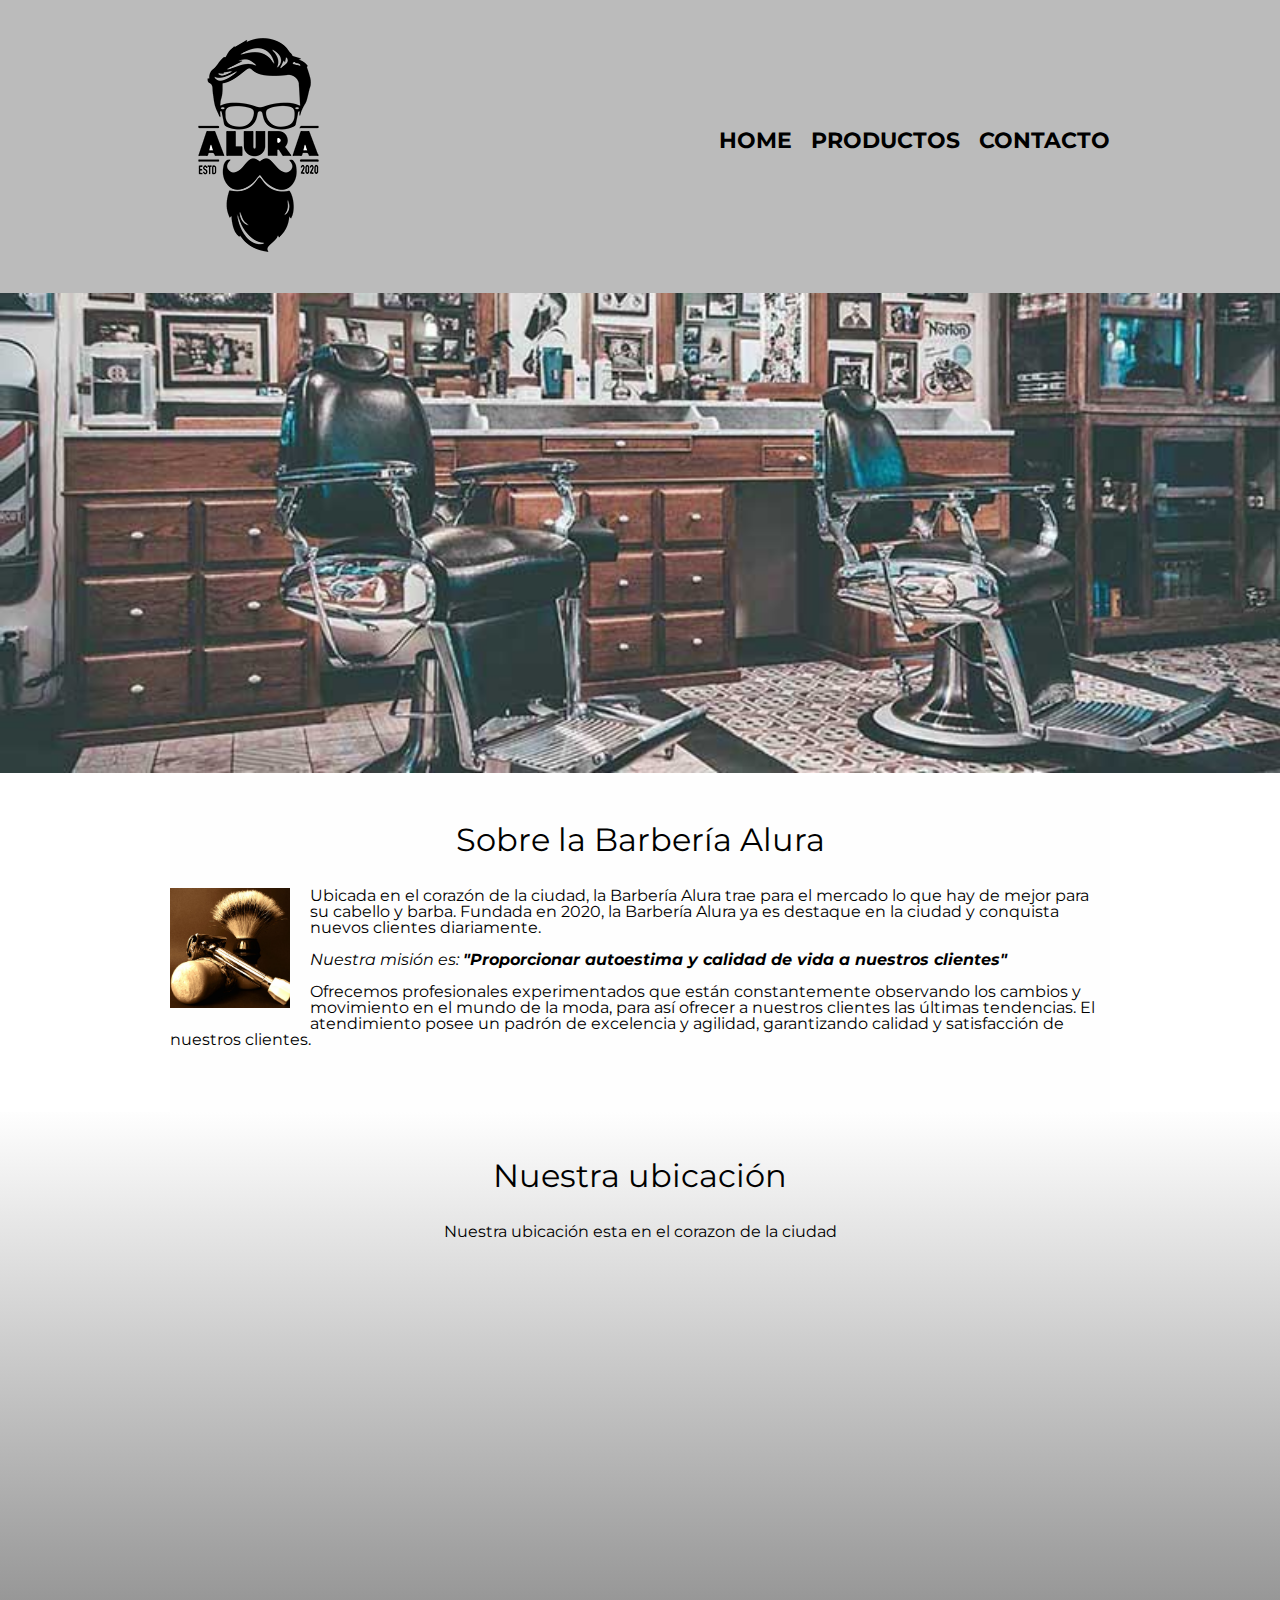
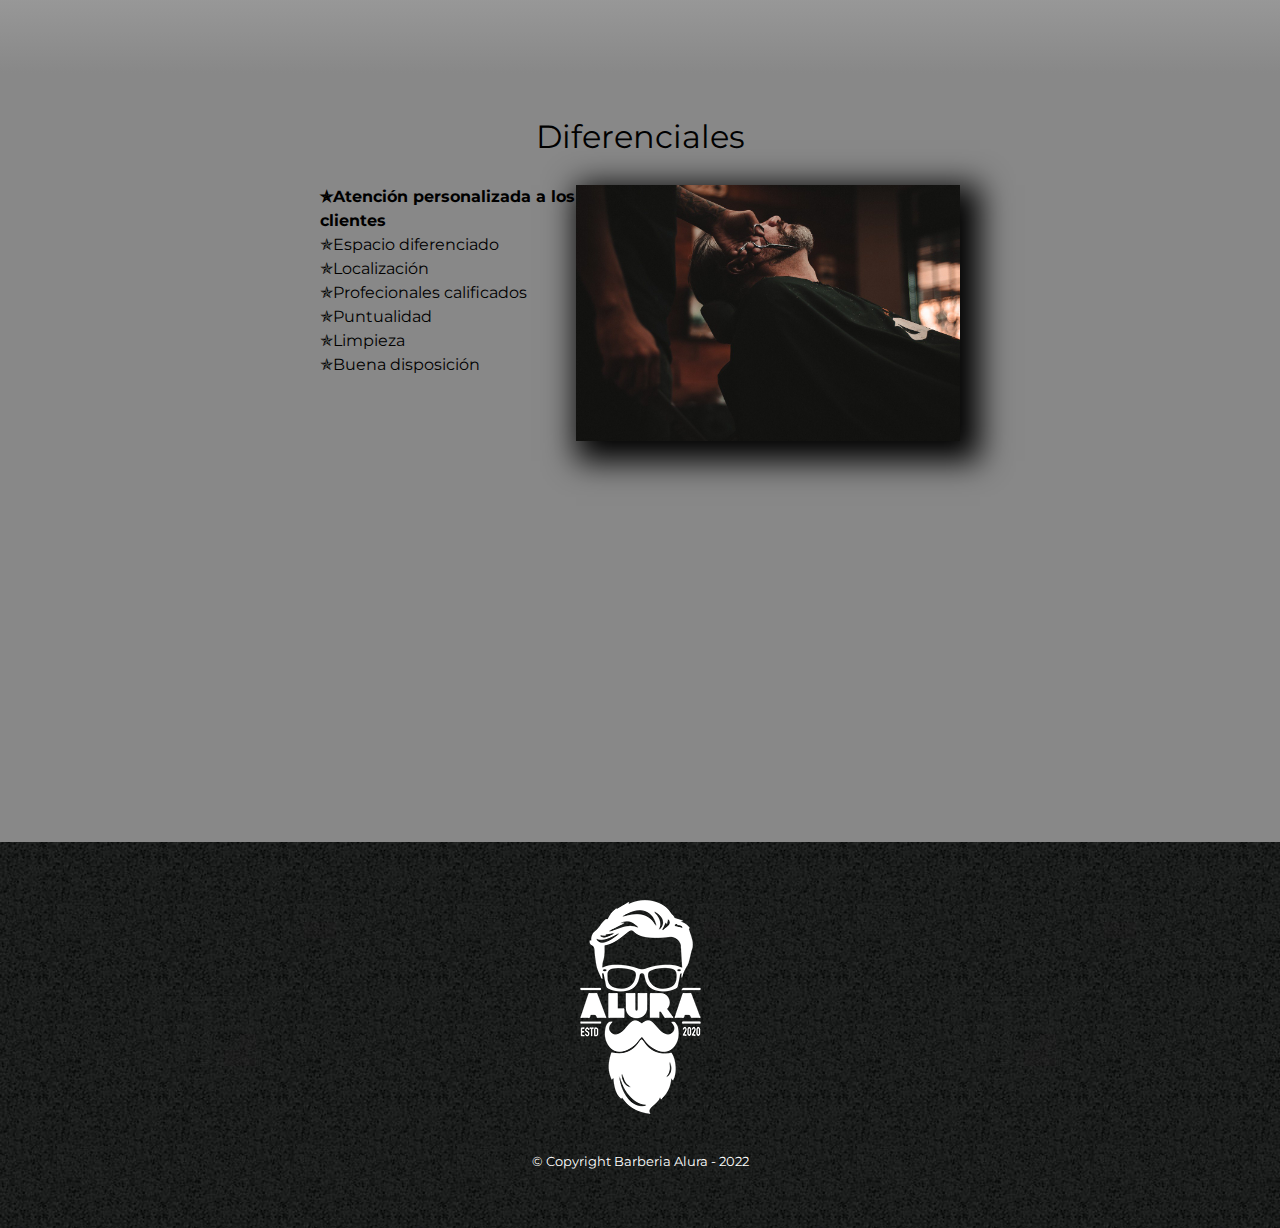
<file: index.html>
<!DOCTYPE html>
<html lang="es">
<head>
    <meta charset="UTF-8">
    <meta http-equiv="X-UA-Compatible" content="IE=edge">
    <meta name="viewport" content="width=device-width, initial-scale=1.0">
    <title>Barbería Alura</title>
    <link rel="stylesheet" href="./reset.css">
    <link rel="stylesheet" href="./styles.css">
    <link rel="preconnect" href="https://fonts.googleapis.com">
    <link rel="preconnect" href="https://fonts.gstatic.com" crossorigin>
    <link href="https://fonts.googleapis.com/css2?family=Montserrat:wght@300&display=swap" rel="stylesheet">
</head>
<body>
    <header>

        <div class="caja">
            <h1>
                <img src="./images/logo.png" alt="Logo de la Barbería Alura">
            </h1>
            
            <nav>
                <ul>
                    <li> 
                        <a href="#">HOME</a>
                    </li>
                    <li>
                        <a href="./productos.html">PRODUCTOS</a>
                    </li>
                    <li>
                        <a href="./contacto.html">CONTACTO</a>
                    </li>
            </ul>
            </nav>
        </div>
    
    </header>
    <img class="banner" src="./images/banner.jpg" alt="">
    <main>
        <section class="principal">
            <h2 class="titulo-principal">Sobre la Barbería Alura</h2>
            <img class="utensilios" src="./images/utensilios.jpg" alt="Utensilios de un barbero">
            <p>Ubicada en el corazón de la ciudad, la <strong>Barbería Alura</strong> trae para el mercado lo que hay de mejor para su cabello y barba. Fundada en 2020, la Barbería Alura ya es destaque en la ciudad y conquista nuevos clientes diariamente. 
            </p>
            <p id="mision">
            <em>Nuestra misión es: 
                <b>"Proporcionar autoestima y calidad de vida a nuestros clientes"
                </b>
            </em>
            </p>
            <p>Ofrecemos profesionales experimentados que están constantemente observando los cambios y movimiento en el mundo de la moda, para así ofrecer a nuestros clientes las últimas tendencias. El atendimiento posee un padrón de excelencia y agilidad, garantizando calidad y satisfacción de nuestros clientes.</p>
        </section>

        <section class="mapa">
            <h3 class="titulo-principal">Nuestra ubicación</h3>
            <p>Nuestra ubicación esta en el corazon de la ciudad</p>
            <div class="mapa-contenido">
                <iframe src="https://www.google.com/maps/embed?pb=!1m18!1m12!1m3!1d7527.112641941706!2d-46.63553651527267!3d-23.589437772529315!2m3!1f0!2f0!3f0!3m2!1i1024!2i768!4f13.1!3m3!1m2!1s0x94ce5a2b2ed7f3a1%3A0xab35da2f5ca62674!2sCaelum%20-%20Education%20and%20Innovation!5e0!3m2!1ses!2sar!4v1661801250687!5m2!1ses!2sar" width="100%" height="350" style="border:0;" allowfullscreen="" loading="lazy" referrerpolicy="no-referrer-when-downgrade"></iframe>
            </div>
            
        </section>

        <section class="diferenciales">
            <h3 class="titulo-principal">Diferenciales</h3>
            <div class="contenido-diferenciales">
                <ul class="lista-diferenciales">
                    <li class="items">Atención personalizada a los clientes</li>
                    <li class="items">Espacio diferenciado</li>
                    <li class="items">Localización</li>
                    <li class="items">Profecionales calificados</li>
                    <li class="items">Puntualidad</li>
                    <li class="items">Limpieza</li>
                    <li class="items">Buena disposición</li>
                </ul><img class="imagen-diferenciales" src="./images/diferenciales.jpg" alt="">
            </div>
            <div class="video"> 
                <iframe width="100%" height="315" src="https://www.youtube.com/embed/wcVVXUV0YUY" title="YouTube video player" frameborder="0" allow="accelerometer; autoplay; clipboard-write; encrypted-media; gyroscope; picture-in-picture" allowfullscreen></iframe>
            </div>
        </section>

       
        
    </main>  

    <footer>
        <img src="./images/logo-blanco.png" alt="Logo de la Barbería Alura">
        <p class="copyright">&copy Copyright Barberia Alura - 2022</p>
    </footer>
</body>
</html>
</file>
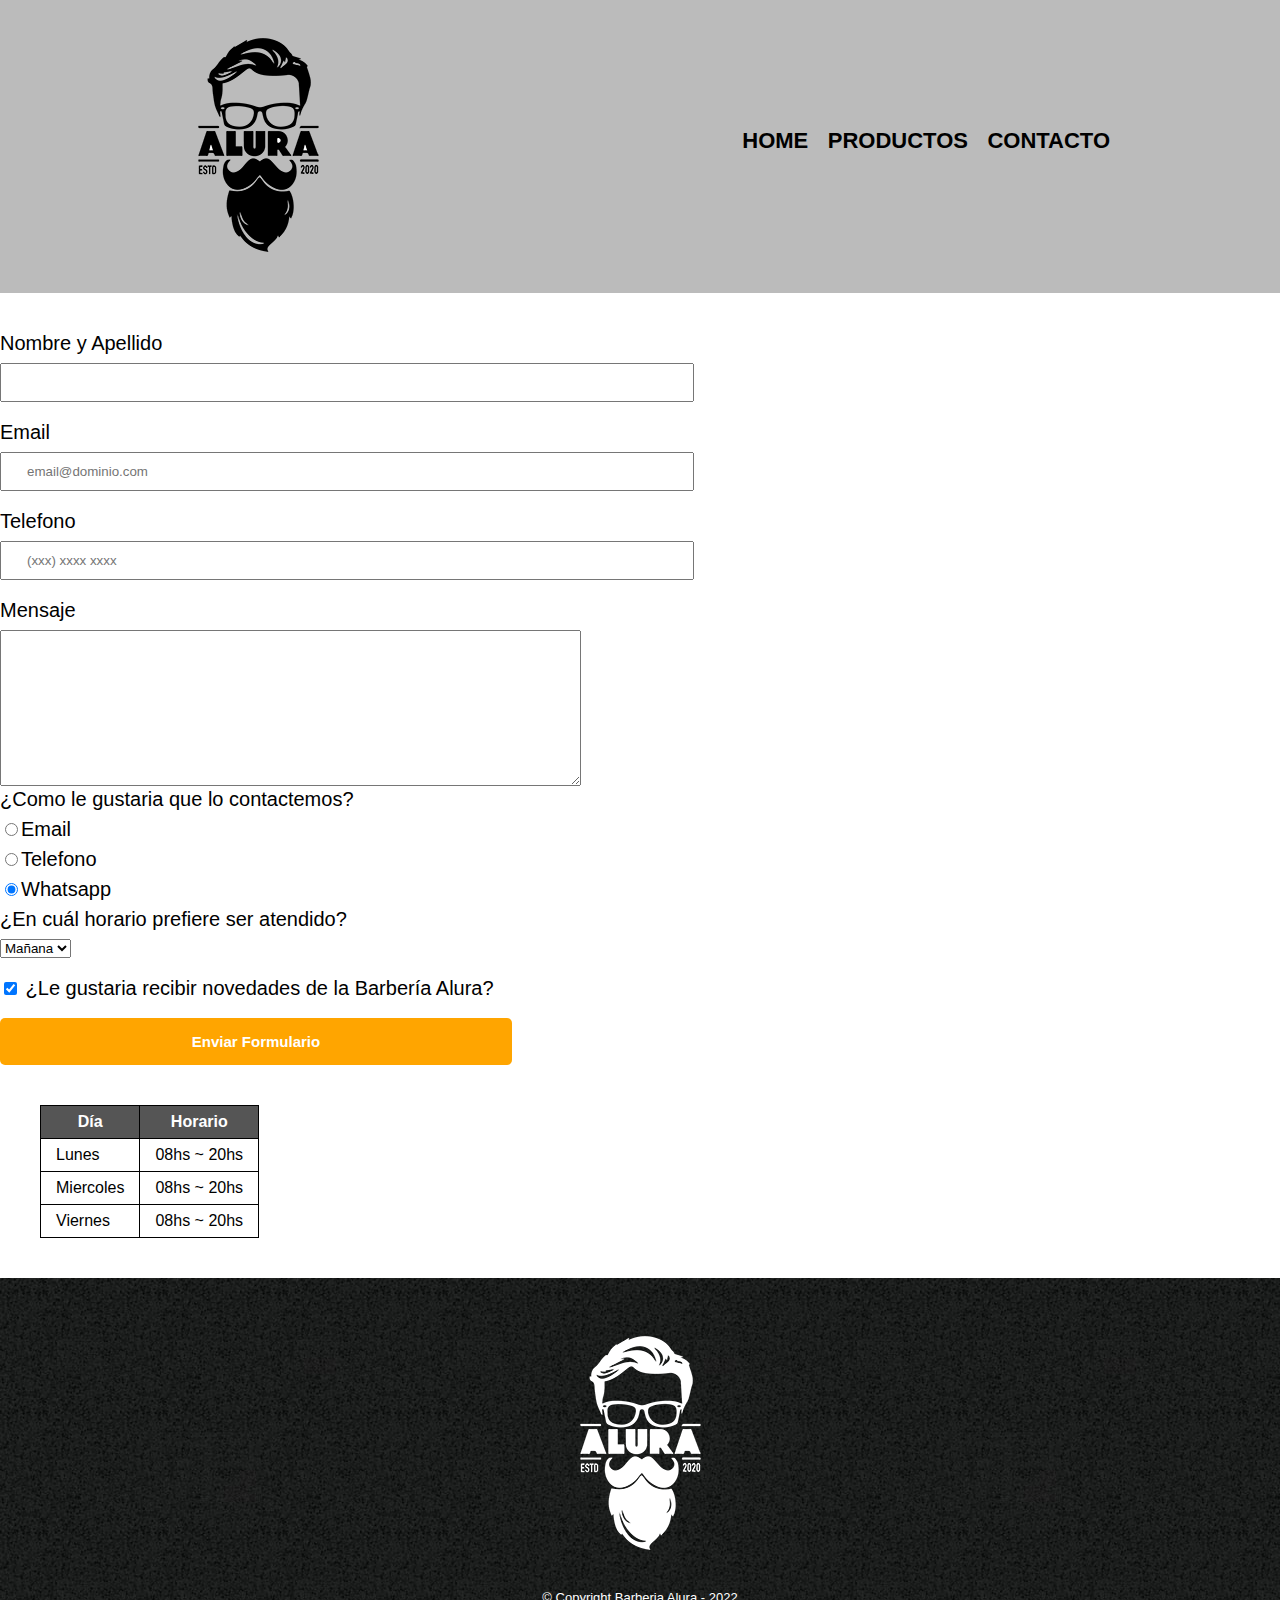
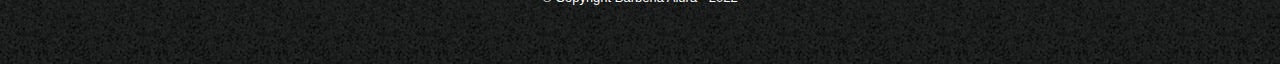
<file: contacto.html>
<!DOCTYPE html>
<html lang="en">
<head>
    <meta charset="UTF-8">
    <meta http-equiv="X-UA-Compatible" content="IE=edge">
    <meta name="viewport" content="width=device-width, initial-scale=1.0">
    <title>Contacto - Barberia Alura</title>
    <link rel="stylesheet" href="./reset.css">
    <link rel="stylesheet" href="./styles.css">
</head>
<body>
    <header>

        <div class="caja">
            <img src="./images/logo.png" alt="Logo de la Barbería Alura">
            <nav>
                <ul>
                    <li> 
                        <a href="./index.html">HOME</a>
                    </li>
                    <li>
                        <a href="./productos.html">PRODUCTOS</a>
                    </li>
                    <li>
                        <a href="#">CONTACTO</a>
                    </li>
            </ul>
            </nav>
        </div>
    
    </header>
    <main>
        
        <form action="" method="post">
            <label for="nombreapellido">Nombre y Apellido</label>
            <input class="input-padron" type="text" id="nombreapellido" required>

            <label for="email">Email</label>
            <input class="input-padron" type="email" id="email" required placeholder="email@dominio.com">
            
            <label for="telefono">Telefono</label>
            <input class="input-padron" type="tel" id="telefono" required placeholder="(xxx) xxxx xxxx">
    
            <label for="mensaje">Mensaje</label>
            <textarea id="mensaje" cols="70" rows="10" required></textarea>

            <fieldset>
                <legend>¿Como le gustaria que lo contactemos?</legend>

                <label for="radio-email"><input type="radio" name="contacto" value="email" id="radio-email">Email</label>

                <label for="radio-telefono"><input type="radio" name="contacto" value="telefono" id="radio-telefono">Telefono</label>
                
                <label for="radio-whatsapp"><input type="radio" name="contacto" value="whatsapp" id="radio-whatsapp" checked>Whatsapp</label>
                
            </fieldset>

            <fieldset>
                <legend>¿En cuál horario prefiere ser atendido?</legend>
                <select name="" id="">
                    <option value="">Mañana</option>
                    <option value="">Tarde</option>
                    <option value="">Noche</option>
                </select>
            </fieldset>

            <label class="checkbox">
                <input type="checkbox" checked>
                ¿Le gustaria recibir novedades de la Barbería Alura?
            </label>

            <input type="submit" value="Enviar Formulario" class="enviar">
        </form>

        <table>
            <thead>
                <tr>
                    <th>Día</th>
                    <th>Horario</th>
                </tr>
            </thead>
            <tbody>
                <tr>
                    <td>Lunes</td>
                    <td>08hs ~ 20hs</td>
                </tr>
                <tr>
                    <td>Miercoles</td>
                    <td>08hs ~ 20hs</td>
                </tr>
                <tr>
                    <td>Viernes</td>
                    <td>08hs ~ 20hs</td>
                </tr>
            </tbody>
        </table>

    </main>
    <footer>
        <img src="./images/logo-blanco.png" alt="Logo de la Barbería Alura">
        <p class="copyright">&copy Copyright Barberia Alura - 2022</p>
    </footer>
</body>
</html>
</file>
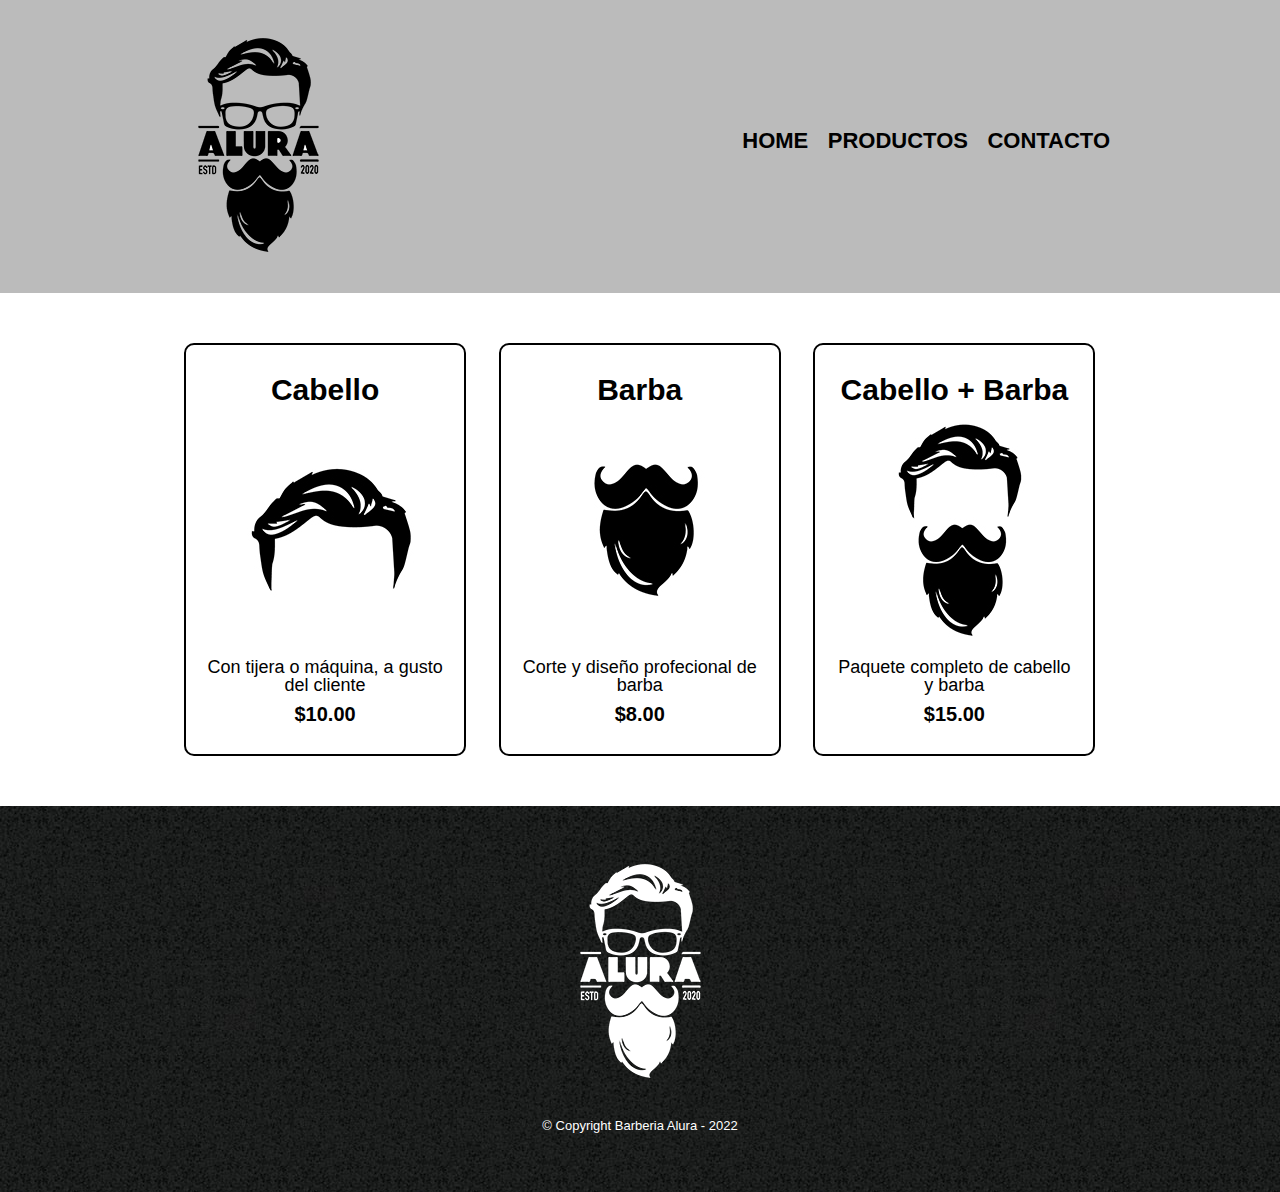
<file: productos.html>
<!DOCTYPE html>
<html lang="en">
<head>
    <meta charset="UTF-8">
    <meta http-equiv="X-UA-Compatible" content="IE=edge">
    <meta name="viewport" content="width=device-width, initial-scale=1.0">
    <title>Productos - Barberia Alura</title>
    <link rel="stylesheet" href="./reset.css">
    <link rel="stylesheet" href="./styles.css">
</head>
<body>
    <header>

        <div class="caja">
            <img src="./images/logo.png" alt="">
            <nav>
                <ul>
                    <li> 
                        <a href="./index.html">HOME</a>
                    </li>
                    <li>
                        <a href="#">PRODUCTOS</a>
                    </li>
                    <li>
                        <a href="./contacto.html">CONTACTO</a>
                    </li>
            </ul>
            </nav>
        </div>
    
    </header>
    <main>
        <ul class="productos">
            <li>
                <h2>Cabello</h2>
                <img src="./images/cabello.jpg" alt="">
                <p class="descripcion">Con tijera o máquina, a gusto del cliente</p>
                <p class="precio">$10.00</p>
            </li>
            <li>
                <h2>Barba</h2>
                <img src="./images/barba.jpg" alt="">
                <p class="descripcion">Corte y diseño profecional de barba</p>
                <p class="precio">$8.00</p>
            </li>
            <li>
                <h2>Cabello + Barba</h2>
                <img src="./images/cabello+barba.jpg" alt="">
                <p class="descripcion">Paquete completo de cabello y barba</p>
                <p class="precio">$15.00</p>
            </li>
        </ul>
               
        
    </main>
    <footer>
        <img src="./images/logo-blanco.png" alt="">
        <p class="copyright">&copy Copyright Barberia Alura - 2022</p>
    </footer>
</body>
</html>
</file>
<file: styles.css>
body {
    font-family: "Montserrat", sans-serif;
}

header {
    background-color: #bbb;
    padding: 20px 0;
}

nav {
    position: absolute;
    top: 110px;
    right: 0;
}

nav li {
    display: inline;
    margin: 0 0 0 15px;
}

nav a {
    text-transform: uppercase;
    color: black;
    font-weight: bold;
    font-size: 22px;
    text-decoration: none;
}

nav a:hover {
    color: #c78c19;
    text-decoration: underline;
}

.caja {
    width: 940px;
    position: relative;
    margin: 0 auto;
}

.productos {
    width: 940px;
    margin: 0 auto;
    padding: 50px;
}

.productos li {
    display: inline-block;
    width: 30%;
    text-align: center;
    vertical-align: top;
    margin: 0 1.5%;
    padding: 30px 20px;
    box-sizing: border-box;
    border: 2px black solid;
    border-radius: 10px;
}

.productos li:hover {
    border-color: #c78c19;
    font-size: 33px;
}

.productos li:hover h2 {
    font-size: 33px;
}

.productos li:active {
    border-color: #088c19;
}

.productos h2 {
    font-size: 30px;
    font-weight: bold;
}

.descripcion {
    font-size: 18px;
}

.precio {
    font-size: 20px;
    font-weight: bold;
    margin-top: 10px;
}

footer {
    text-align: center;
    background: url(./images/bg.jpg);
    padding: 40px;
}

.copyright {
    color: white;
    font-size: 13px;
    margin: 20px;
}

form {
    margin: 40px 0;
}

form label,
form legend {
    display: block;
    font-size: 20px;
    margin: 0 0 10px;
}

.input-padron {
    display: block;
    margin: 0 0 20px;
    padding: 10px 25px;
    width: 50%;
}

.checkbox {
    margin: 20px 0;
}

.enviar {
    width: 40%;
    padding: 15px 0;
    font-size: 15px;
    font-weight: bold;
    color: white;
    background: orange;
    border: none;
    border-radius: 5px;
    transition: 1s transform;
    cursor: pointer;
}

.enviar:hover {
    background-color: darkorange;
    transform: scale(1.03);
}

table {
    margin: 40px 40px;
}

thead {
    background-color: #555555;
    font-weight: bold;
    color: white;
}

td,
th {
    border: 1px solid black;
    padding: 8px 15px;
}

.banner {
    width: 100%;
}

.principal {
    padding: 3em 0;
    background-color: #fefefe;
    width: 940px;
    margin: 0 auto;
}

.titulo-principal {
    text-align: center;
    font-size: 2em;
    margin: 0 0 1em;
    clear: left;
}

.principal p {
    margin: 0 0 1em;
}

.principal b {
    font-weight: bold;
}

.principal em {
    font-style: italic;
}

.utensilios {
    width: 120px;
    float: left;
    margin: 0 20px 20px 0;
}

.mapa {
    padding: 3em 0;
    background: linear-gradient(#fefefe, #888);
}

.mapa p {
    margin: 0 0 2em;
    text-align: center;
}

.mapa-contenido {
    width: 940px;
    margin: 0 auto;
}

.diferenciales {
    padding: 3em;
    background-color: #888;
}

.contenido-diferenciales {
    width: 640px;
    margin: 0 auto;
}

.lista-diferenciales {
    width: 40%;
    display: inline-block;
    vertical-align: top;
}

.items {
    line-height: 1.5;
}

.items:nth-child(1) {
    font-weight: bold;
}

.items::before {
    content: "✯";
}

.imagen-diferenciales {
    width: 60%;
    transition: 400ms;
    box-shadow: 10px 10px 30px 10px black;
}

.imagen-diferenciales:hover {
    opacity: 30%;
}

.video {
    width: 560px;
    margin: 1em auto;
    
}

@media screen and (max-width: 480px) {
    h1 {
        text-align: center;
    }

    nav {
        position: static;
    }

    .caja,
    .principal,
    .mapa-contenido,
    .contenido-diferenciales,
    .video {
        width: auto;
    }

    .lista-diferenciales,
    .imagen-diferenciales {
        width: 100%;
    }

    .lista-diferenciales {
        margin-bottom: 10px;
    }
}
</file>
